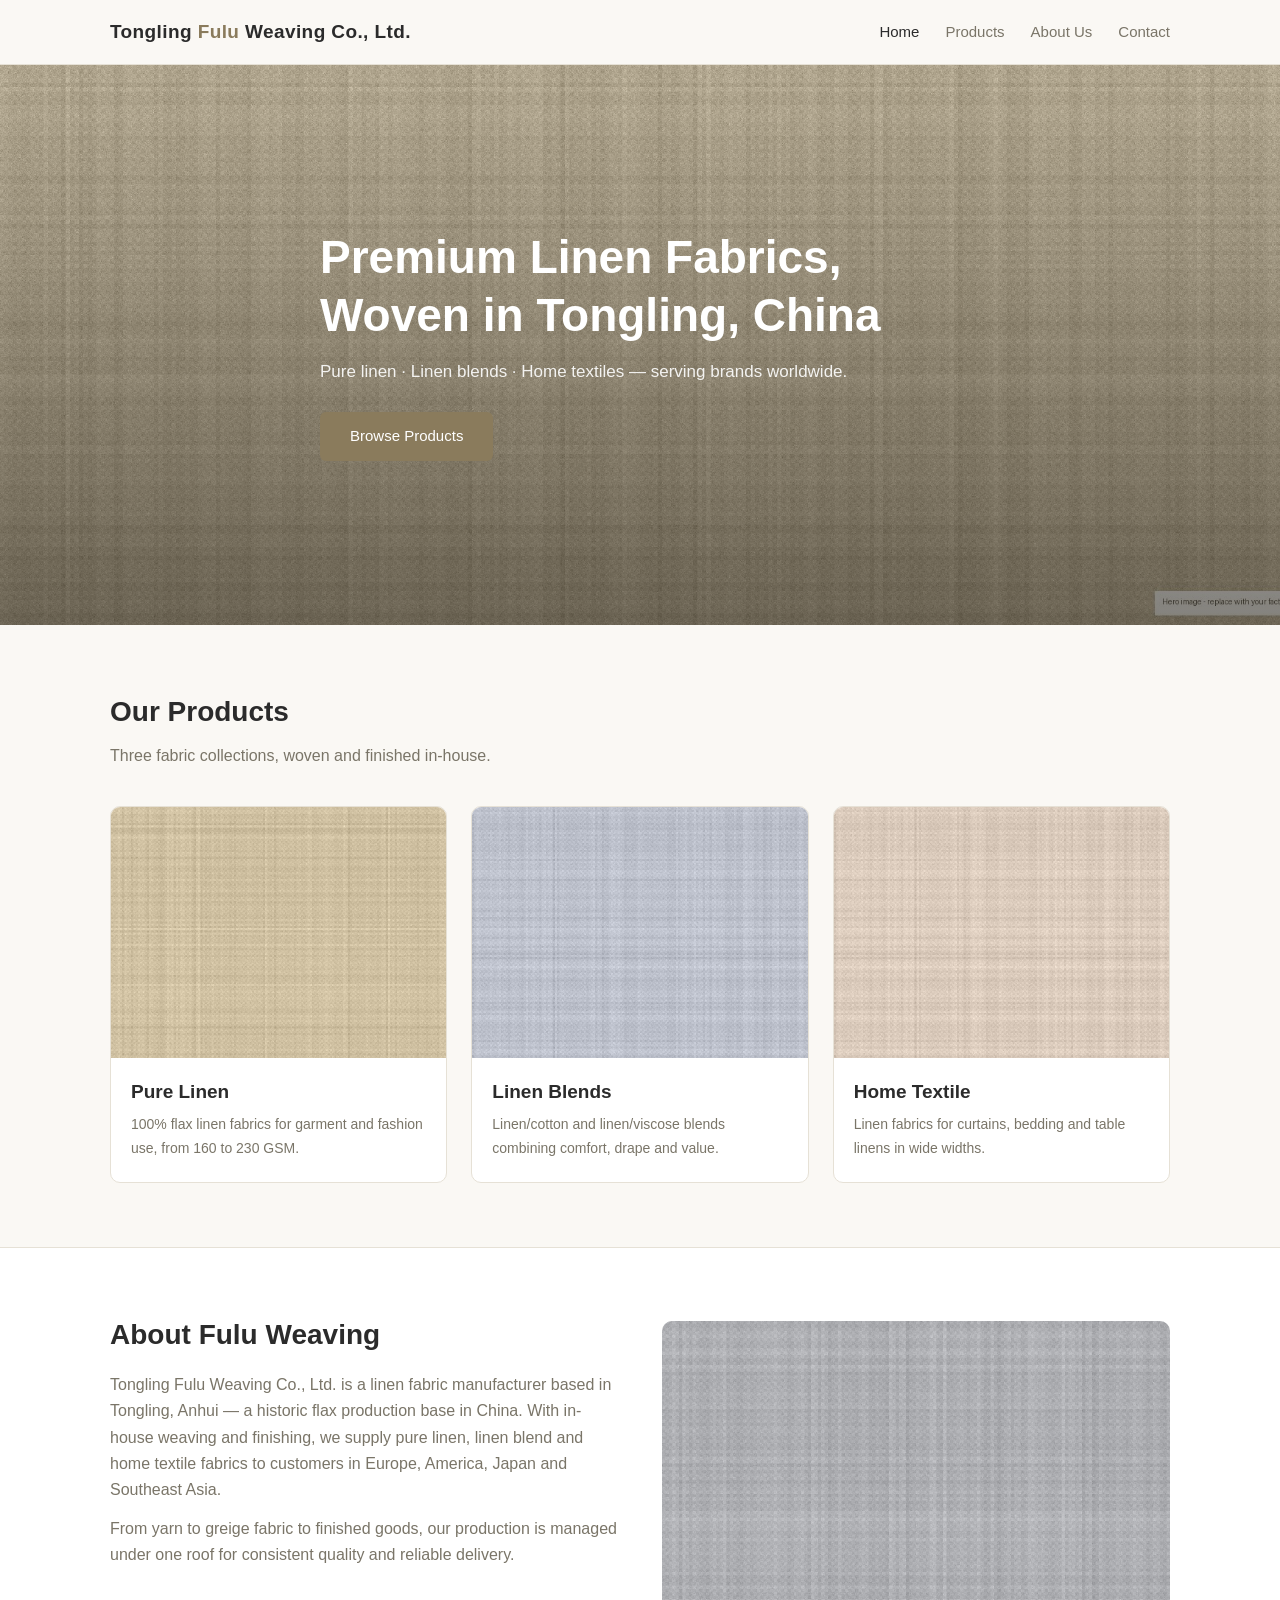
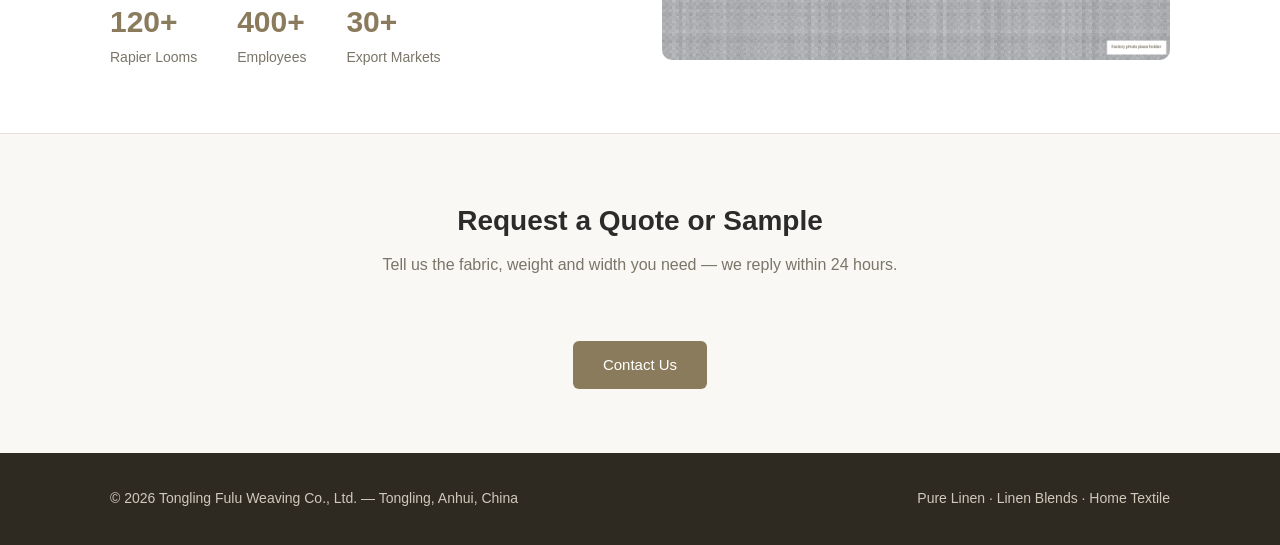
<file: index.html>
<!DOCTYPE html>
<html lang="en">
<head>
<meta charset="UTF-8"><meta name="viewport" content="width=device-width,initial-scale=1">
<title>Tongling Fulu Weaving Co., Ltd. — Linen Fabrics Manufacturer</title>
<meta name="description" content="Manufacturer of pure linen, linen blend and home textile fabrics in Tongling, China. Exporting to Europe, America, Japan and Southeast Asia.">
<link rel="stylesheet" href="css/style.css">
</head>
<body>
<header><div class="container nav"><div class="logo">Tongling <span>Fulu</span> Weaving Co., Ltd.</div><nav><a class="navlink active" href="index.html">Home</a><a class="navlink" href="products.html">Products</a><a class="navlink" href="about.html">About Us</a><a class="navlink" href="contact.html">Contact</a></nav></div></header>
<div class="hero">
  <img src="images/hero.jpg" alt="Linen fabric">
  <div class="mask"><div class="container">
    <h1>Premium Linen Fabrics, Woven in Tongling, China</h1>
    <p>Pure linen · Linen blends · Home textiles — serving brands worldwide.</p>
    <a class="btn" href="products.html">Browse Products</a>
  </div></div>
</div>

<section><div class="container">
  <h2 class="sec-title">Our Products</h2>
  <p class="sec-sub">Three fabric collections, woven and finished in-house.</p>
  <div class="grid3">
    <a class="cat-card" href="products.html">
      <img src="images/pure-linen-1.jpg" alt="Pure linen">
      <div class="body"><h3>Pure Linen</h3>
      <p>100% flax linen fabrics for garment and fashion use, from 160 to 230 GSM.</p></div>
    </a>
    <a class="cat-card" href="products.html">
      <img src="images/linen-blends-1.jpg" alt="Linen blends">
      <div class="body"><h3>Linen Blends</h3>
      <p>Linen/cotton and linen/viscose blends combining comfort, drape and value.</p></div>
    </a>
    <a class="cat-card" href="products.html">
      <img src="images/home-textile-1.jpg" alt="Home textile">
      <div class="body"><h3>Home Textile</h3>
      <p>Linen fabrics for curtains, bedding and table linens in wide widths.</p></div>
    </a>
  </div>
</div></section>

<section style="background:#fff;border-top:1px solid var(--line);border-bottom:1px solid var(--line)">
<div class="container two">
  <div>
    <h2 class="sec-title">About Fulu Weaving</h2>
    <p style="margin-top:14px;color:var(--muted)">
      Tongling Fulu Weaving Co., Ltd. is a linen fabric manufacturer based in
      Tongling, Anhui — a historic flax production base in China. With in-house
      weaving and finishing, we supply pure linen, linen blend and home textile
      fabrics to customers in Europe, America, Japan and Southeast Asia.
    </p>
    <p style="margin-top:12px;color:var(--muted)">
      <!-- 占位简介：这段文字回头替换成你真正的工厂介绍 -->
      From yarn to greige fabric to finished goods, our production is managed
      under one roof for consistent quality and reliable delivery.
    </p>
    <div class="stats">
      <div><b>120+</b><span>Rapier Looms</span></div>
      <div><b>400+</b><span>Employees</span></div>
      <div><b>30+</b><span>Export Markets</span></div>
    </div>
  </div>
  <img src="images/factory-1.jpg" alt="Factory" style="border-radius:var(--radius)">
</div>
</section>

<section><div class="container" style="text-align:center">
  <h2 class="sec-title">Request a Quote or Sample</h2>
  <p class="sec-sub">Tell us the fabric, weight and width you need — we reply within 24 hours.</p>
  <a class="btn" href="contact.html">Contact Us</a>
</div></section>
<footer><div class="container"><div>© 2026 Tongling Fulu Weaving Co., Ltd. — Tongling, Anhui, China</div><div>Pure Linen · Linen Blends · Home Textile</div></div></footer>
</body></html>
</file>
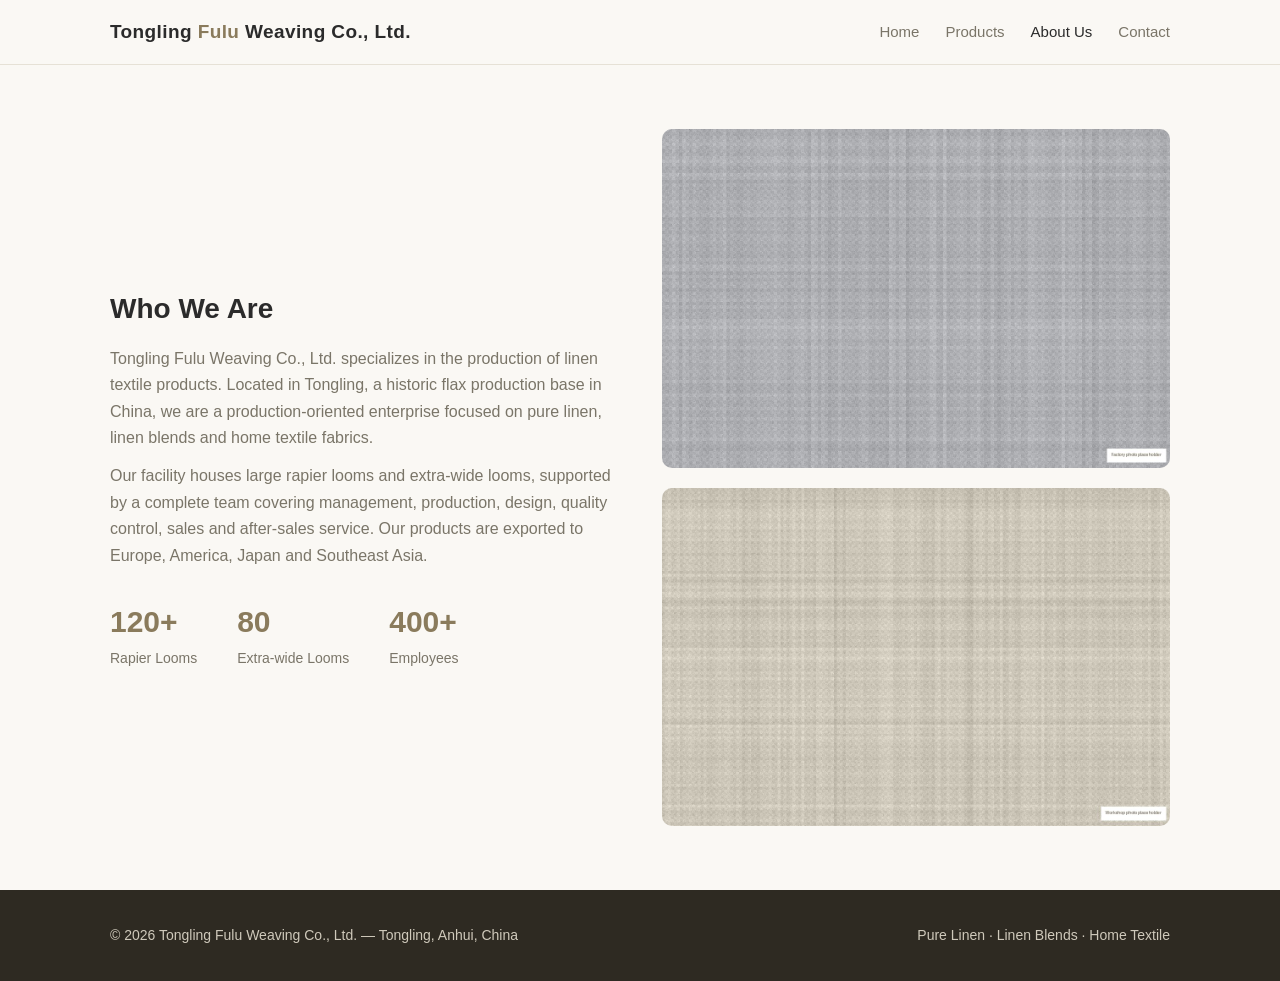
<file: about.html>
<!DOCTYPE html>
<html lang="en">
<head>
<meta charset="UTF-8"><meta name="viewport" content="width=device-width,initial-scale=1">
<title>About Us — Tongling Fulu Weaving Co., Ltd.</title>
<link rel="stylesheet" href="css/style.css">
</head>
<body>
<header><div class="container nav"><div class="logo">Tongling <span>Fulu</span> Weaving Co., Ltd.</div><nav><a class="navlink" href="index.html">Home</a><a class="navlink" href="products.html">Products</a><a class="navlink active" href="about.html">About Us</a><a class="navlink" href="contact.html">Contact</a></nav></div></header>
<section><div class="container two">
  <div>
    <h2 class="sec-title">Who We Are</h2>
    <!-- 占位简介：以下整段回头替换成你真正的工厂介绍 -->
    <p style="margin-top:14px;color:var(--muted)">
      Tongling Fulu Weaving Co., Ltd. specializes in the production of linen
      textile products. Located in Tongling, a historic flax production base in
      China, we are a production-oriented enterprise focused on pure linen,
      linen blends and home textile fabrics.
    </p>
    <p style="margin-top:12px;color:var(--muted)">
      Our facility houses large rapier looms and extra-wide looms, supported by
      a complete team covering management, production, design, quality control,
      sales and after-sales service. Our products are exported to Europe,
      America, Japan and Southeast Asia.
    </p>
    <div class="stats">
      <div><b>120+</b><span>Rapier Looms</span></div>
      <div><b>80</b><span>Extra-wide Looms</span></div>
      <div><b>400+</b><span>Employees</span></div>
    </div>
  </div>
  <div>
    <img src="images/factory-1.jpg" alt="Factory" style="border-radius:var(--radius);margin-bottom:20px">
    <img src="images/factory-2.jpg" alt="Workshop" style="border-radius:var(--radius)">
  </div>
</div></section>
<footer><div class="container"><div>© 2026 Tongling Fulu Weaving Co., Ltd. — Tongling, Anhui, China</div><div>Pure Linen · Linen Blends · Home Textile</div></div></footer>
</body></html>
</file>
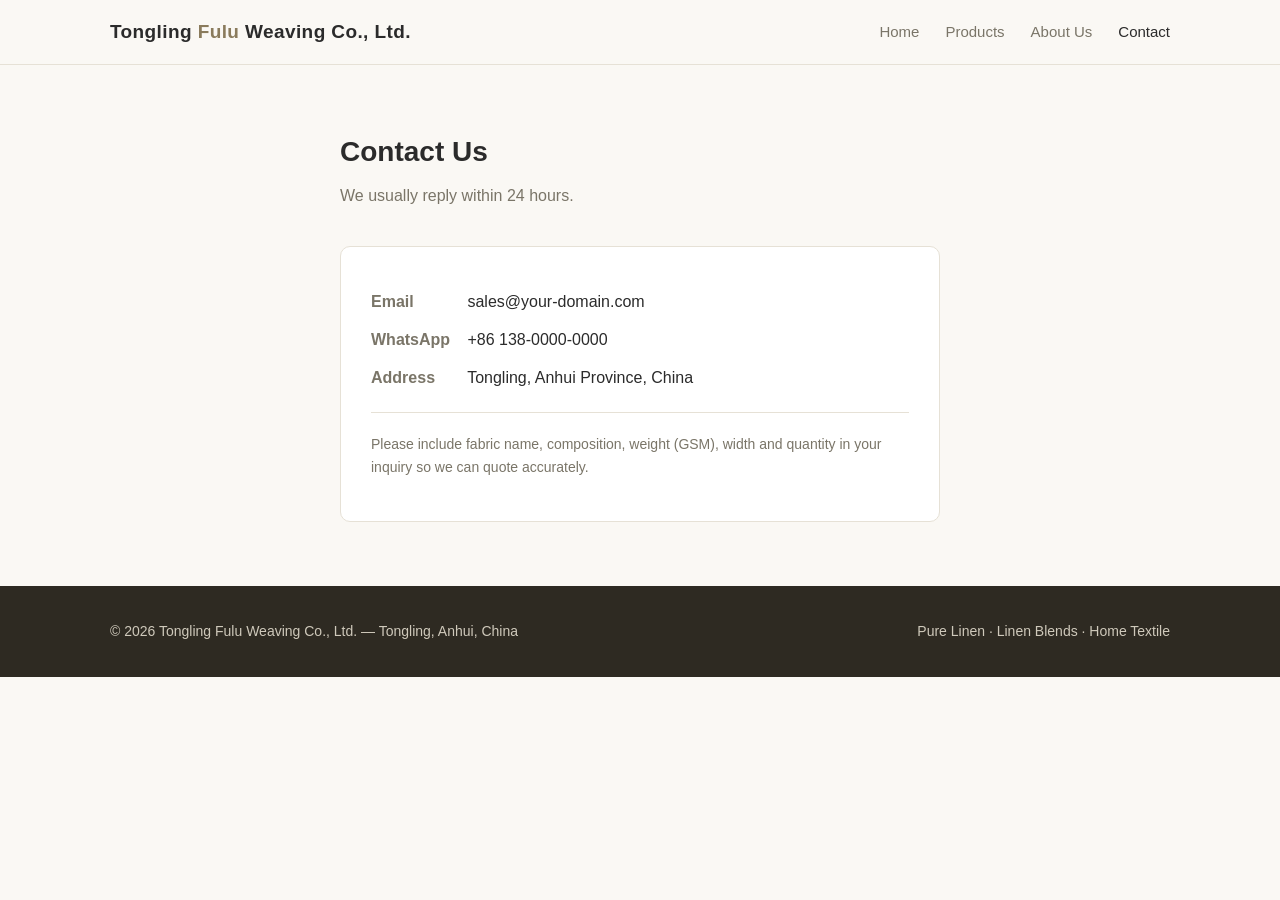
<file: contact.html>
<!DOCTYPE html>
<html lang="en">
<head>
<meta charset="UTF-8"><meta name="viewport" content="width=device-width,initial-scale=1">
<title>Contact — Tongling Fulu Weaving Co., Ltd.</title>
<link rel="stylesheet" href="css/style.css">
</head>
<body>
<header><div class="container nav"><div class="logo">Tongling <span>Fulu</span> Weaving Co., Ltd.</div><nav><a class="navlink" href="index.html">Home</a><a class="navlink" href="products.html">Products</a><a class="navlink" href="about.html">About Us</a><a class="navlink active" href="contact.html">Contact</a></nav></div></header>
<section><div class="container" style="max-width:640px">
  <h2 class="sec-title">Contact Us</h2>
  <p class="sec-sub">We usually reply within 24 hours.</p>
  <div class="contact-card">
    <!-- 占位联系方式：以下三项回头替换成你真实的信息！ -->
    <p><b>Email</b> <a href="mailto:sales@your-domain.com">sales@your-domain.com</a></p>
    <p><b>WhatsApp</b> +86 138-0000-0000</p>
    <p><b>Address</b> Tongling, Anhui Province, China</p>
    <hr style="border:none;border-top:1px solid var(--line);margin:20px 0">
    <p style="color:var(--muted);font-size:14px">
      Please include fabric name, composition, weight (GSM), width and quantity
      in your inquiry so we can quote accurately.
    </p>
  </div>
</div></section>
<footer><div class="container"><div>© 2026 Tongling Fulu Weaving Co., Ltd. — Tongling, Anhui, China</div><div>Pure Linen · Linen Blends · Home Textile</div></div></footer>
</body></html>
</file>
<file: css/style.css>
:root{
  --ink:#2b2b2b; --muted:#7a7568; --bg:#faf8f4; --card:#ffffff;
  --accent:#8a7b5c; --accent-d:#6d6147; --line:#e6e1d6; --radius:10px;
}
*{margin:0;padding:0;box-sizing:border-box}
body{font-family:"Helvetica Neue",Arial,"Segoe UI",sans-serif;color:var(--ink);background:var(--bg);line-height:1.65}
img{display:block;max-width:100%}
a{color:inherit;text-decoration:none}
.container{max-width:1100px;margin:0 auto;padding:0 20px}

/* 导航 */
header{position:sticky;top:0;z-index:10;background:rgba(250,248,244,.95);border-bottom:1px solid var(--line);backdrop-filter:blur(6px)}
.nav{display:flex;align-items:center;justify-content:space-between;height:64px}
.logo{font-size:19px;font-weight:700;letter-spacing:.4px}
.logo span{color:var(--accent)}
.nav a.navlink{margin-left:26px;font-size:15px;color:var(--muted)}
.nav a.navlink:hover,.nav a.navlink.active{color:var(--ink)}

/* 首页横幅 */
.hero{position:relative;height:min(66vh,560px);overflow:hidden}
.hero img{width:100%;height:100%;object-fit:cover}
.hero .mask{position:absolute;inset:0;background:linear-gradient(180deg,rgba(30,26,18,.15),rgba(30,26,18,.55));display:flex;align-items:center}
.hero h1{color:#fff;font-size:clamp(28px,4.5vw,46px);font-weight:700;max-width:640px;line-height:1.25}
.hero p{color:rgba(255,255,255,.9);margin-top:14px;font-size:17px}
.btn{display:inline-block;margin-top:26px;background:var(--accent);color:#fff;padding:12px 30px;border-radius:6px;font-size:15px}
.btn:hover{background:var(--accent-d)}

section{padding:64px 0}
.sec-title{font-size:28px;margin-bottom:8px}
.sec-sub{color:var(--muted);margin-bottom:36px}

/* 分类卡片 */
.grid3{display:grid;grid-template-columns:repeat(auto-fit,minmax(260px,1fr));gap:24px}
.cat-card{background:var(--card);border:1px solid var(--line);border-radius:var(--radius);overflow:hidden;transition:.2s}
.cat-card:hover{transform:translateY(-4px);box-shadow:0 10px 26px rgba(60,52,35,.12)}
.cat-card img{width:100%;aspect-ratio:4/3;object-fit:cover}
.cat-card .body{padding:18px 20px 22px}
.cat-card h3{font-size:19px;margin-bottom:6px}
.cat-card p{color:var(--muted);font-size:14px}

/* 产品 */
.filters{display:flex;flex-wrap:wrap;gap:10px;margin-bottom:32px}
.filters button{border:1px solid var(--line);background:#fff;padding:9px 20px;border-radius:999px;font-size:14px;cursor:pointer;color:var(--muted)}
.filters button.on{background:var(--accent);border-color:var(--accent);color:#fff}
.p-grid{display:grid;grid-template-columns:repeat(auto-fill,minmax(230px,1fr));gap:22px}
.p-card{background:#fff;border:1px solid var(--line);border-radius:var(--radius);overflow:hidden;cursor:pointer;transition:.2s}
.p-card:hover{box-shadow:0 8px 22px rgba(60,52,35,.12);transform:translateY(-3px)}
.p-card img{width:100%;aspect-ratio:1;object-fit:cover}
.p-card .body{padding:14px 16px}
.p-card h4{font-size:16px}
.p-card small{color:var(--muted)}

/* 弹窗看图 */
.modal{position:fixed;inset:0;background:rgba(20,18,12,.8);display:none;align-items:center;justify-content:center;z-index:50;padding:24px}
.modal.open{display:flex}
.modal .box{background:#fff;border-radius:var(--radius);max-width:760px;width:100%;overflow:hidden}
.modal img{width:100%;max-height:62vh;object-fit:cover}
.modal .body{padding:20px 24px}
.modal .close{float:right;border:none;background:none;font-size:26px;cursor:pointer;color:var(--muted)}

/* 关于/联系 */
.two{display:grid;grid-template-columns:1fr 1fr;gap:44px;align-items:center}
@media(max-width:760px){.two{grid-template-columns:1fr}}
.stats{display:flex;gap:40px;margin-top:28px;flex-wrap:wrap}
.stats b{font-size:30px;color:var(--accent)}
.stats span{display:block;color:var(--muted);font-size:14px}
.contact-card{background:#fff;border:1px solid var(--line);border-radius:var(--radius);padding:30px}
.contact-card p{margin:12px 0;font-size:16px}
.contact-card b{display:inline-block;width:92px;color:var(--muted);font-weight:600}

footer{background:#2e2a22;color:#cfc9bb;padding:34px 0;font-size:14px}
footer .container{display:flex;justify-content:space-between;flex-wrap:wrap;gap:12px}
</file>
